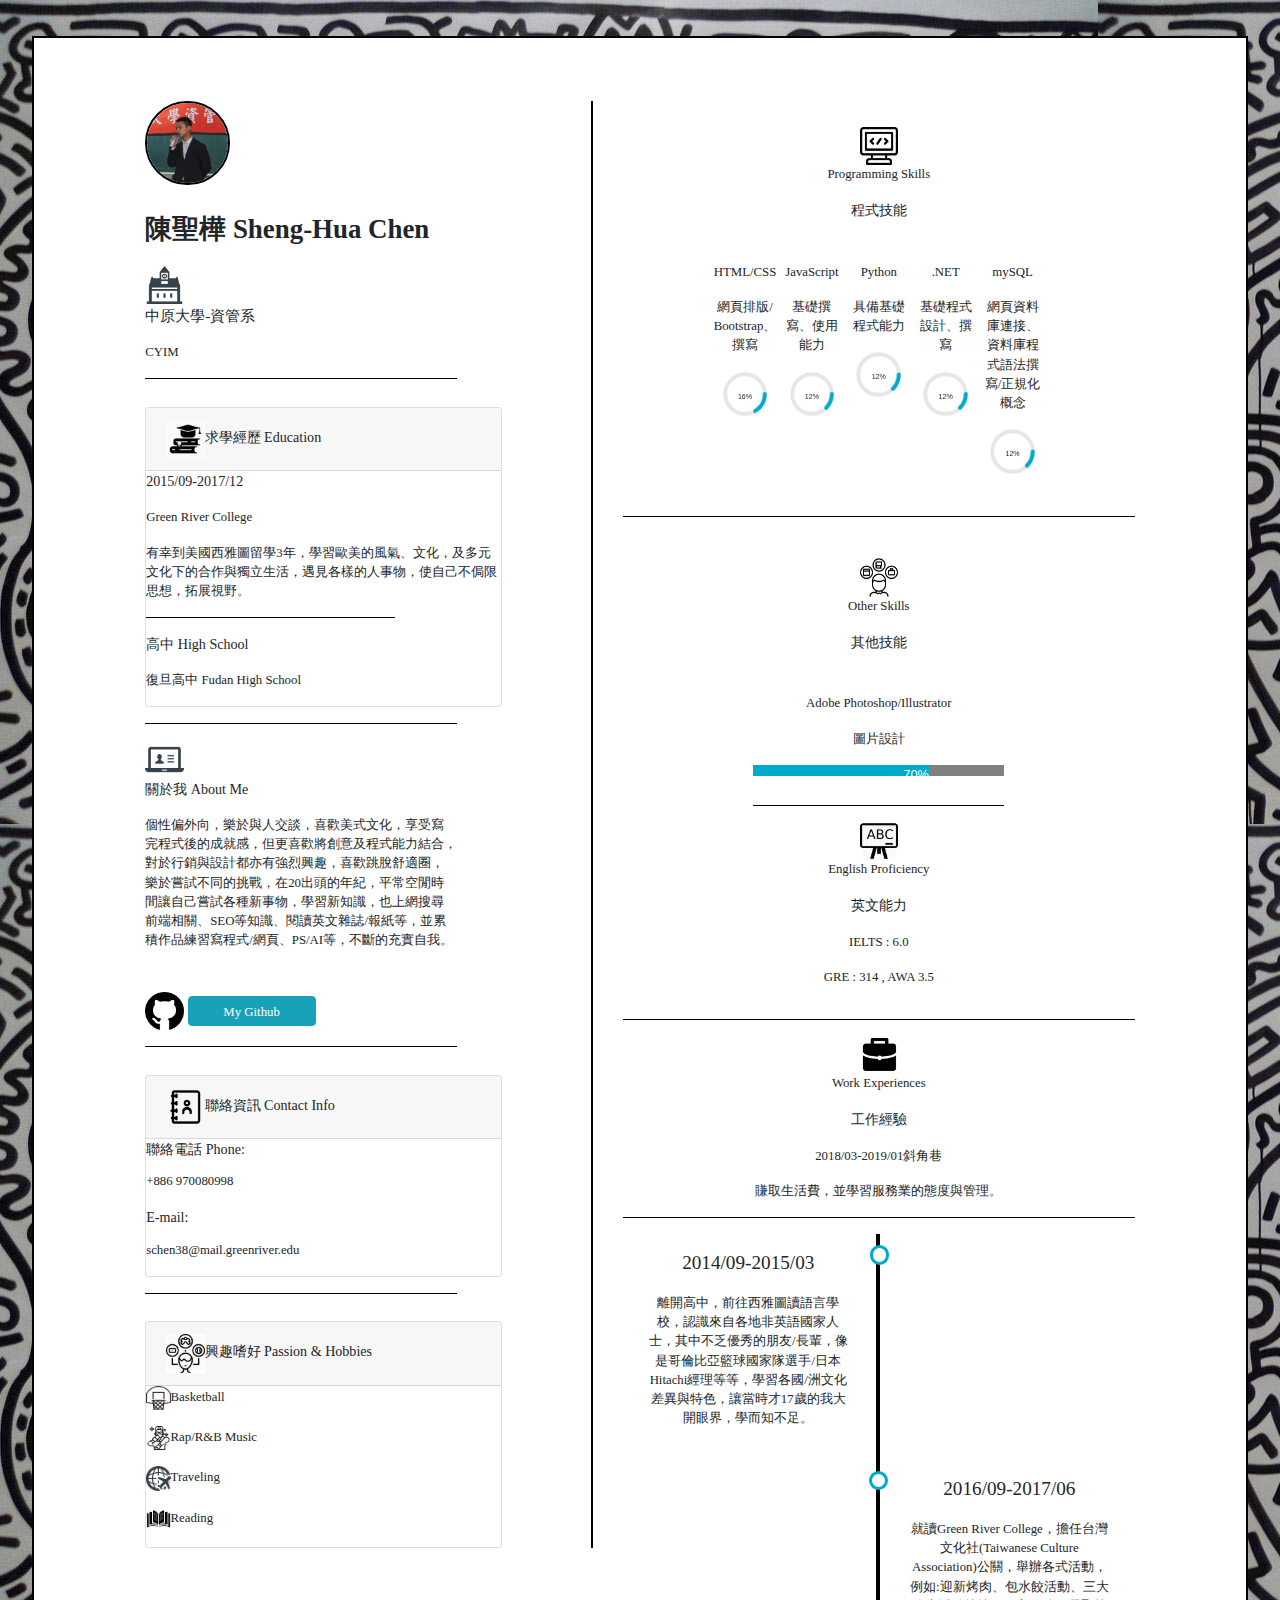
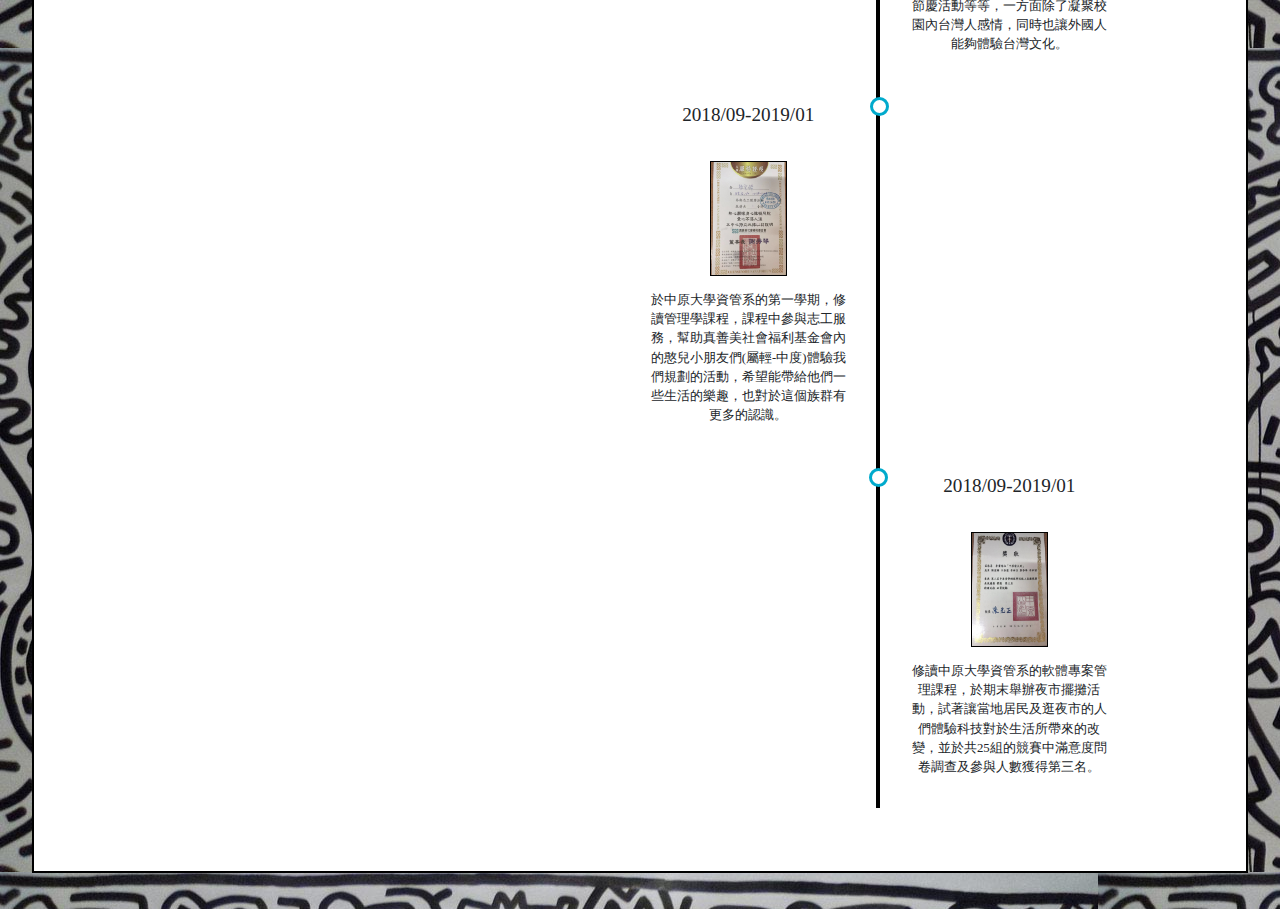
<file: resume.html>
<!DOCTYPE html>
<html>
<head>
<meta name="viewport" content="width=device-width, initial-scale=1">
<meta charset="utf-8" >
<link rel="stylesheet" href="https://maxcdn.bootstrapcdn.com/bootstrap/4.0.0/css/bootstrap.min.css" integrity="sha384-Gn5384xqQ1aoWXA+058RXPxPg6fy4IWvTNh0E263XmFcJlSAwiGgFAW/dAiS6JXm" crossorigin="anonymous">
<style>
	body{
		background-image: url(img/back.jpg);
		font-family: Impact,Microsoft JhengHei; 
		text-decoration: none;
    }
  .myh2{
    font-size: 1.5vmax;
  }
  .myh4{
    font-size: 1.2vmax;
  }
  .myh5{
    font-size: 1.1vmax;
  }
  .myp {
    font-size: 1.0vmax;
  }
	.main{
		margin: 4vh auto;
		background-color: white;
		max-width: 95vw;
		border:0.2vmax black solid;
	}
	.frame{
    max-width: 90vw;
    width: 90vw;
		margin: 0px auto;/*div對齊效果*/
  		text-align: center;/*display: inline對齊效果*/
  		font-weight: 500;
  		font-family: Impact; 

	}
	.frame div{
	 	display: inline-block;/*讓div並排*/ 
		vertical-align: top;/*就算個個div行數不同，也一律向上對齊*/ 
	}
	.left{
		margin:7vh 1vw;
		width:35vw;
		max-width: 35vw;
		text-align: left;
		border-right: 0.2vmax black solid;
	}
	.name{
		font-weight: 600;
		font-size: 2.1vmax;
	}
	.me{
		width:6.6vmax;
		height:6.6vmax;
		border-radius: 50%;
		border: 0.2vmax solid black;
	}
	.right{
		margin:7vh 1vw;
		width:40vw;
		max-width: 40vw;
	}
	.card{
		margin-top: 0.9vmax;
		width: 80%;
		max-width: 80%;
	}
  .btn{
    width: 10vmax;
    height: 2.4vmax;
    font-size: 1.0vmax;
  }
	.btn-info a{
		text-decoration:none;
		color: white
	}
	.git{
		width: 100%;
		max-width: 100%;
		margin-top: 2vmax;
	}
	.skills{
    max-width: 70%;
    width: 70%;
		margin-top: 2vmax;
	}
	.icon{
		width: 3vmax;
		height: 3vmax;
	}
	.hobby{
		width: 1.9vmax;
		height: 1.9vmax;
	}
	.percent{
		margin: 2vmax auto;
		width:100%;
		max-width: 100%;
		font-size: 0.9vmax;
	}
	.percent div{
		width:5vmax;
	}
	.scontainer {
		height:0.9vmax;
  		background-color: grey;
  		width: 100%;
  		margin: 0 auto;
  		text-align: left;
	}

	.skill {
		height:0.9vmax;
 		text-align: right;
  		font-size: 0.88vmax;
  		font-family: sans-serif; 
  		color: white;
 		max-width: 70%;
	}

	.adobe {width: 90%; background-color: #00aacc;}
	.timeline {
  		position: relative;
  		max-width: 100%;
  		margin: 0 auto;
	}
	.timeline::after {
  		content: '';
  		position: absolute;
  		width: 0.33vmax;
  		background-color: black;
  		top: 0;
  		bottom: 0;
  		left: 50%;
  		margin-left: -0.2vmax;
	}

/* Container around content */
	.tcontainer {
  		position: relative;
  		background-color: inherit;
  		width: 50%;
	}

/* The circles on the timeline */
	.tcontainer::after {
  		content: '';
  		position: absolute;
  		width: 1.5vmax;
  		height: 1.5vmax;
  		right: -1vmax;
  		background-color: white;
  		border: 0.26vmax solid #00aacc;
  		top: 0.9vmax;
  		border-radius: 50%;
  		z-index: 1;
	}
	.tleft {
  		left: -25.5%;
	}

/* Place the container to the right */
	.tright {
  		left: 25.5%;
	}

/* Add arrows to the left container (pointing right) */
	.tleft::before {
  		content: " ";
  		height: 0;
 		position: absolute;
  		top: 1.3vmax;
  		width: 0;
  		z-index: 1;
  		right: 2vmax;
  		border: medium solid black;
  		border-width: 0.6vmax 0 0.6vmax 0.6vmax;
  		border-color: transparent transparent transparent white;
	}

/* Add arrows to the right container (pointing left) */
	.tright::before {
  		content: " ";
  		height: 0;
  		position: absolute;
  		top: 1.3vmax;
  		width: 0;
  		z-index: 1;
  		left: 2vmax;
  		border: medium solid black;
  		border-width: 0.6vmax 0.6vmax 0.6vmax 0;
  		border-color: transparent white transparent transparent;
	}

/* Fix the circle for containers on the right side */
	.tright::after {
  		left: -1vmax;
	}

/* The actual content */
	.content {
  		padding: 1.2vmax 2vmax;
  		background-color: white;
  		position: relative;
  		border-radius: 0.33vmax;
      max-height: 100%;
      max-width: 100%;
	}
  .content img{
    width: 6vmax;
    height: 9vmax;
    transition: all 1.5s ease;
  }
  .content img:hover {
    transform: scale(3,3);
  }

/* Media queries - Responsive timeline on screens less than 600px wide */
	@media screen and (max-width: 36vmax) {
  /* Place the timelime to the left */
  	.timeline::after {
  		left: 2vmax;
  	}
  
  /* Full-width containers */
  	.tcontainer {
  		width: 100%;
  		padding-left: 4.2vmax;
  		padding-right: 1.5vmax;
  	}
  
  /* Make sure that all arrows are pointing leftwards */
  	.tcontainer::before {
  		left: 3.6vmax;
 	 	border: medium solid black;
  		border-width: 0.6vmax 0.6vmax 0.6vmax 0;
  		border-color: transparent white transparent transparent;
  	}

  /* Make sure all circles are at the same spot */
  	.tleft::after, .tright::after {
  		left: 0.9vmax;
  	}
  
  /* Make all right containers behave like the left ones */
  	.tright {
  		left: 0%;
  	}
</style>
</head>

<body>
<div class="main">
	<div class="frame">
	<div class="left">
  		<img src="img/me.png" class="me">
  		<br><br>
  		<p class="name">陳聖樺  Sheng-Hua Chen</p>
  		<img src="img/school.png" class="icon">
  		<p class="myh4">中原大學-資管系</p>
  		<p class="myp">CYIM</p>
  		<hr width="70%" align="left" color="black">
  		<div class="card">
  			<p class="card-header myh5"><img src="img/education.jpg" class="icon">求學經歷  Education</p>
  			<div>
  				<p class="myh5">2015/09-2017/12</p><p class="myp">Green River College</p>
  				<p class="myp" >有幸到美國西雅圖留學3年，學習歐美的風氣、文化，及多元文化下的合作與獨立生活，遇見各樣的人事物，使自己不侷限思想，拓展視野。</p>
  				<hr width="70%" align="left" color="black">
  				<p class="myh5">高中  High School</p><p class="myp">復旦高中  Fudan High School</p>
  			</div>
  		</div>
  		<hr width="70%" align="left" color="black">
  		<img src="img/aboutme.png" class="icon">
  		<p class="myh5">關於我  About Me</p>
  		<p class="myp">個性偏外向，樂於與人交談，喜歡美式文化，享受寫<br>完程式後的成就感，但更喜歡將創意及程式能力結合，<br>對於行銷與設計都亦有強烈興趣，喜歡跳脫舒適圈，<br>樂於嘗試不同的挑戰，在20出頭的年紀，平常空閒時<br>間讓自己嘗試各種新事物，學習新知識，也上網搜尋<br>前端相關、SEO等知識、閱讀英文雜誌/報紙等，並累<br>積作品練習寫程式/網頁、PS/AI等，不斷的充實自我。
  		</p>
  		<div class="git">
  			<img src="img/github.png" class="icon">
  			<a href="https://github.com/schen38" class="btn btn-info">My    Github</a>
  		</div>
  		<hr width="70%" align="left" color="black">
  		<div class="card">
  			<p class="card-header myh5"><img src="img/contact.png" class="icon">聯絡資訊  Contact Info</p>
  			<div >
    			<p class="card-title myh5">聯絡電話  Phone:</p>
    			<p class="myp">+886 970080998</p>
    			<p class="card-title myh5">E-mail:</p>
    			<p class="myp">schen38@mail.greenriver.edu</p>
  			</div>
  		</div>
  		<hr width="70%" align="left" color="black">
  		<div class="card">
  			<p class="card-header myh5"><img src="img/hobby.jpg" class="icon">興趣嗜好  Passion & Hobbies</p>
  			<div >
  				<p class="myp"><img src="img/basketball.png" class="hobby">Basketball</p>
  				<p class="myp"><img src="img/rap.png" class="hobby">Rap/R&B Music</p>
  				<p class="myp"><img src="img/traveling.jpg" class="hobby">Traveling</p>
  				<p class="myp"><img src="img/reading.png" class="hobby">Reading</p>
  			</div>
  		</div>
  	</div>
  	<div class="right">
  		<div class="skills">
  			<img src="img/codingicon.png" class="icon">
  			<p class="myp">Programming    Skills</p>
  			<p class="myh5">程式技能</p>
  		</div>
  		<div class="percent">
  			<div>
  				<center><p class="myp">HTML/CSS</p></center>
  				<center><p class="myp">網頁排版/ Bootstrap、撰寫</p></center>
  				<div class="circleChart" id="0"></div>
  			</div>
  			<div>
  				<center><p class="myp">JavaScript</p></center>
  				<center><p class="myp">基礎撰寫、使用能力</p></center>
  				<div class="circleChart" id="1"></div>
  			</div>
  			<div>
  				<center><p class="myp">Python</p></center>
  				<center><p class="myp">具備基礎程式能力</p></center>
  				<div class="circleChart" id="2"></div>
  			</div>
  			<div>
  				<center><p class="myp">.NET</p></center>
  				<center><p class="myp">基礎程式設計、撰寫</p></center>
  				<div class="circleChart" id="3"></div>
  			</div>
  			<div>
  				<center><p class="myp">mySQL</p></center>
  				<center><p class="myp">網頁資料庫連接、資料庫程式語法撰寫/正規化概念</p></center>
  				<div class="circleChart" id="4"></div>
  			</div>
		</div>
		<hr color="black">
		<div class="skills">
			<img src="img/otherskill.png" class="icon">
  			<p class="myp">Other Skills</p>
  			<p class="myh5">其他技能</p>
  			<div class="skills">
    			<p class="myp">Adobe Photoshop/Illustrator</p>
    			<p class="myp">圖片設計</p>
    			<div class="scontainer">
      				<div class="skill adobe"><p class="myp">70%</p></div>
    			</div>
    			<hr color="black">
    			<img src="img/english.png" class="icon">
    			<p class="myp">English Proficiency</p>
    			<p class="myh5">英文能力</p>
    			<p class="myp">IELTS    :    6.0</p>
    			<p class="myp">GRE    :    314     ,    AWA    3.5</p>
    		</div>
		</div>
		<hr color="black">
		<img src="img/work.png" class="icon">
  		<p class="myp">Work    Experiences</p>
  		<p class="myh5">工作經驗</p>
  		<p class="myp">2018/03-2019/01斜角巷</p>
  		<p class="myp">賺取生活費，並學習服務業的態度與管理。</p>
  		<hr color="black">
  		<div class="timeline">
  			<div class="tcontainer tleft">
    			<div class="content">
      				<p class="myh2">2014/09-2015/03</p>
      				<p class="myp">離開高中，前往西雅圖讀語言學校，認識來自各地非英語國家人士，其中不乏優秀的朋友/長輩，像是哥倫比亞籃球國家隊選手/日本Hitachi經理等等，學習各國/洲文化差異與特色，讓當時才17歲的我大開眼界，學而知不足。</p>
    			</div>
  			</div>
  			<div class="tcontainer tright">
    			<div class="content">
      				<p class="myh2">2016/09-2017/06</p>
      				<p class="myp">就讀Green River College，擔任台灣文化社(Taiwanese Culture Association)公關，舉辦各式活動，例如:迎新烤肉、包水餃活動、三大節慶活動等等，一方面除了凝聚校園內台灣人感情，同時也讓外國人能夠體驗台灣文化。</p>
    			</div>
  			</div>
  			<div class="tcontainer tleft">
    			<div class="content">
      			<p class="myh2">2018/09-2019/01</p>
            <img src="img/certificatem.jpg" style="filter: grayscale(0.1); border:0.1vmax solid black;margin: 15px auto;">
      			<p class="myp">於中原大學資管系的第一學期，修讀管理學課程，課程中參與志工服務，幫助真善美社會福利基金會內的憨兒小朋友們(屬輕-中度)體驗我們規劃的活動，希望能帶給他們一些生活的樂趣，也對於這個族群有更多的認識。</p>
    			</div>
  			</div>
        <div class="tcontainer tright">
          <div class="content">
            <p class="myh2">2018/09-2019/01</p>
            <img src="img/certificates.jpg" style="filter: grayscale(0.1); border:0.1vmax  solid black;margin: 15px auto;">
            <p class="myp">修讀中原大學資管系的軟體專案管理課程，於期末舉辦夜市擺攤活動，試著讓當地居民及逛夜市的人們體驗科技對於生活所帶來的改變，並於共25組的競賽中滿意度問卷調查及參與人數獲得第三名。</p>
          </div>
        </div>
  		</div>
  	</div>
	</div>
</div>

<script src="js/jquery-1.11.0.min.js" type="text/javascript"></script>
<script src="js/circleChart.min.js"></script>
<script type="text/javascript">
	$(".circleChart#0").circleChart({
		size: 50,
		value: 80,
		text: 0,
		onDraw: function(el, circle) {
			circle.text(Math.round(circle.value) + "%");
		}
	});
	$(".circleChart#1").circleChart({
		size: 50,
		value: 60,
		text: 0,
		onDraw: function(el, circle) {
			circle.text(Math.round(circle.value) + "%");
		}
	});
	$(".circleChart#2").circleChart({
		size: 50,
		value: 60,
		text: 0,
		onDraw: function(el, circle) {
			circle.text(Math.round(circle.value) + "%");
		}
	});
	$(".circleChart#3").circleChart({
		size: 50,
		value: 60,
		text: 0,
		onDraw: function(el, circle) {
			circle.text(Math.round(circle.value) + "%");
		}
	});
	$(".circleChart#4").circleChart({
		size: 50,
		value: 60,
		text: 0,
		onDraw: function(el, circle) {
			circle.text(Math.round(circle.value) + "%");
		}
	});

</script>
</body>
</html>
</file>
